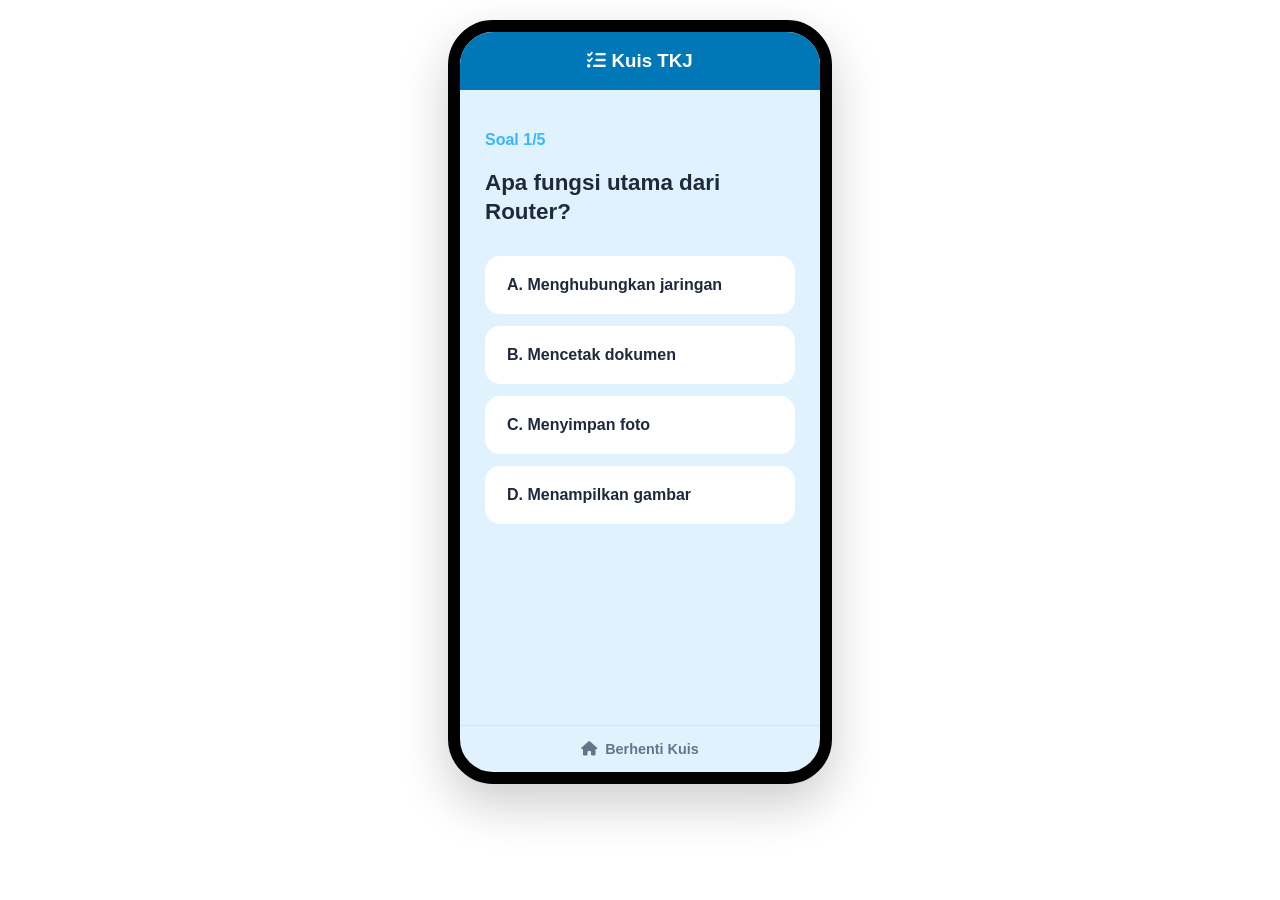
<file: kuis.html>
<!DOCTYPE html>
<html lang="id">
<head>
    <meta charset="UTF-8">
    <meta name="viewport" content="width=device-width, initial-scale=1.0">
    <title>Kuis TKJ</title>
    <link rel="stylesheet" href="https://cdnjs.cloudflare.com/ajax/libs/font-awesome/6.0.0/css/all.min.css">
    <style>
        .phone-screen {
            width: 360px; height: 740px; border: 12px solid #000; border-radius: 45px;
            margin: 20px auto; background-color: #e0f2fe; display: flex; flex-direction: column;
            overflow: hidden; position: relative; box-shadow: 0 20px 50px rgba(0,0,0,0.2);
            font-family: 'Arial', sans-serif;
        }

        .header { background-color: #0077b6; padding: 18px; text-align: center; color: white; }
        
        #main-content { padding: 25px; flex-grow: 1; display: flex; flex-direction: column; }

        /* Kartu Jawaban */
        .option-card {
            background: white; border-radius: 15px; padding: 18px 20px;
            margin-bottom: 12px; font-weight: bold; color: #1e293b;
            border: 2px solid transparent; cursor: pointer; transition: 0.3s;
        }
        .option-card:active { transform: scale(0.95); }

        /* Tombol Biru Friendly */
        .btn-blue {
            background-color: #38b6ff; color: white; border: none; padding: 15px;
            border-radius: 15px; font-weight: bold; width: 100%; font-size: 1rem;
            cursor: pointer; transition: 0.3s; display: flex; align-items: center; justify-content: center; gap: 10px;
        }
        .btn-blue:hover { background-color: #0096f1; }

        /* Footer Berhenti */
        .footer-nav { padding: 15px; text-align: center; border-top: 1px solid rgba(0,0,0,0.05); }
        .btn-stop { color: #64748b; text-decoration: none; font-weight: bold; font-size: 0.9rem; display: flex; align-items: center; justify-content: center; gap: 8px; }

        /* Hasil Akhir */
        #result-view h1 { font-size: 90px; color: #38b6ff; font-weight: 900; margin: 10px 0; }
    </style>
</head>
<body>

<div class="phone-screen">
    <div id="quiz-header" class="header">
        <h3 style="margin: 0;" id="header-title"><i class="fas fa-tasks"></i> Kuis TKJ</h3>
    </div>

    <div id="main-content">
        <!-- Tampilan Soal -->
        <div id="quiz-view">
            <p id="q-number" style="color: #38b6ff; font-weight: bold; margin-bottom: 5px;">Soal 1/5</p>
            <h2 id="q-text" style="color: #1e293b; font-weight: 800; margin-bottom: 30px; line-height: 1.3; font-size: 1.4rem;"></h2>
            <div id="options-list"></div>
        </div>

        <!-- Feedback Layar -->
        <div id="feedback-view" style="display: none; text-align: center; margin-top: 60px;">
            <div id="feedback-icon" style="font-size: 100px; margin-bottom: 20px;"></div>
            <h2 id="feedback-msg" style="font-weight: 800; margin-bottom: 30px;"></h2>
            <button class="btn-blue" onclick="nextQuestion()">Lanjut Ke Soal Berikutnya</button>
        </div>

        <!-- Hasil Akhir (Piala) -->
        <div id="result-view" style="display: none; text-align: center; margin-top: 40px;">
            <div style="font-size: 100px; margin-bottom: 10px;">🏆</div>
            <h2 style="color: #1e293b; font-weight: 800;">Kuis Selesai!</h2>
            <p style="color: #64748b;">Selamat! Kamu meraih skor:</p>
            <h1 id="final-score">0</h1>
            
            <button class="btn-blue" onclick="location.reload()" style="margin-bottom: 15px;">
                <i class="fas fa-redo"></i> Coba Lagi
            </button>
            <a href="index.html" style="color: #94a3b8; text-decoration: none; font-weight: bold; display: block;">Kembali ke Menu Utama</a>
        </div>
    </div>

    <div class="footer-nav" id="footer-nav">
        <a href="index.html" class="btn-stop">
            <i class="fas fa-home"></i> Berhenti Kuis
        </a>
    </div>
</div>

<!-- Bagian ini harus ada di atas tag script -->
<audio id="snd-correct" src="https://assets.mixkit.co/active_storage/sfx/2000/2000-preview.mp3"></audio>
<audio id="snd-wrong" src="https://assets.mixkit.co/active_storage/sfx/2019/2019-preview.mp3"></audio>
<audio id="snd-applause" src="https://www.soundjay.com/human/applause-01.mp3"></audio>

<script>
    const urlParams = new URLSearchParams(window.location.search);
    const level = urlParams.get('level') || "1";

    const questions = {
        "1": [
            { q: "Apa fungsi utama dari Router?", o: ["Menghubungkan jaringan", "Mencetak dokumen", "Menyimpan foto", "Menampilkan gambar"], c: 0 },
            { q: "Perangkat untuk menghubungkan komputer dalam LAN?", o: ["Mouse", "Switch/Hub", "Printer", "Monitor"], c: 1 },
            { q: "Kabel standar untuk jaringan LAN?", o: ["UTP", "Listrik", "Telepon", "Antena"], c: 0 },
            { q: "Urutan kabel straight diawali warna?", o: ["Coklat", "Biru", "Putih Orange", "Hijau"], c: 2 },
            { q: "IP Address 192.168.1.1 masuk kelas?", o: ["Kelas A", "Kelas B", "Kelas C", "Kelas D"], c: 2 }
        ],
        "2": [
            { q: "Berapa jumlah host tersedia pada subnet /24?", o: ["254", "256", "128", "512"], c: 0 },
            { q: "Protokol yang memberikan IP otomatis adalah?", o: ["DNS", "DHCP", "HTTP", "FTP"], c: 1 },
            { q: "Lapisan ke-3 pada OSI Layer adalah?", o: ["Physical", "Data Link", "Network", "Transport"], c: 2 },
            { q: "Alat untuk memotong dan menjepit kabel UTP?", o: ["Tang Kombinasi", "Tang Crimping", "Gunting", "Cutter"], c: 1 },
            { q: "Satuan kecepatan internet adalah?", o: ["Meter", "Kbps/Mbps", "Kilogram", "Hertz"], c: 1 },
            { q: "Port default untuk HTTP adalah?", o: ["21", "443", "80", "22"], c: 2 },
            { q: "Perintah cek koneksi di CMD adalah?", o: ["Cek", "Ping", "Ipconfig", "Dir"], c: 1 },
            { q: "Topologi yang memerlukan Hub di tengahnya?", o: ["Bus", "Ring", "Star", "Mesh"], c: 2 },
            { q: "Alamat fisik sebuah NIC disebut?", o: ["IP Address", "MAC Address", "Home Address", "URL"], c: 1 },
            { q: "Kabel Fiber Optic menggunakan media?", o: ["Tembaga", "Udara", "Cahaya", "Listrik"], c: 2 }
        ]
    };

    let quizData = questions[level];
    let current = 0;
    let score = 0;

    function loadQuestion() {
        document.getElementById('quiz-view').style.display = "block";
        document.getElementById('feedback-view').style.display = "none";
        document.getElementById('footer-nav').style.display = "block";
        const data = quizData[current];
        document.getElementById('q-number').innerText = `Soal ${current + 1}/${quizData.length}`;
        document.getElementById('q-text').innerText = data.q;
        const list = document.getElementById('options-list');
        list.innerHTML = "";
        data.o.forEach((opt, i) => {
            const div = document.createElement('div');
            div.className = "option-card";
            div.innerHTML = `<strong>${String.fromCharCode(65 + i)}.</strong> ${opt}`;
            div.onclick = () => check(i);
            list.appendChild(div);
        });
    }

    function check(idx) {
        const isCorrect = idx === quizData[current].c;
        document.getElementById('quiz-view').style.display = "none";
        document.getElementById('feedback-view').style.display = "block";
        if(isCorrect) {
            score += (level === "2" ? 10 : 20);
            document.getElementById('feedback-icon').innerHTML = "✅";
            document.getElementById('feedback-icon').style.color = "#22c55e";
            document.getElementById('feedback-msg').innerText = "Jawabanmu Benar!";
            document.getElementById('feedback-msg').style.color = "#22c55e";
            document.getElementById('snd-correct').play();
        } else {
            document.getElementById('feedback-icon').innerHTML = "❌";
            document.getElementById('feedback-icon').style.color = "#ef4444";
            document.getElementById('feedback-msg').innerText = "Waduh, Salah!";
            document.getElementById('feedback-msg').style.color = "#ef4444";
            document.getElementById('snd-wrong').play();
        }
    }

    function nextQuestion() {
        current++;
        if(current < quizData.length) loadQuestion();
        else showResult();
    }

    function showResult() {
        document.getElementById('feedback-view').style.display = "none";
        document.getElementById('footer-nav').style.display = "none";
        document.getElementById('result-view').style.display = "block";
        document.getElementById('final-score').innerText = score;
        document.getElementById('header-title').innerHTML = '<i class="fas fa-trophy"></i> Hasil Akhir';
        
        // Memainkan suara tepuk tangan
        const clap = document.getElementById('snd-applause');
        clap.volume = 1.0;
        clap.currentTime = 0;
        clap.play().catch(e => console.log("Audio play failed:", e));
    }

    loadQuestion();
</script>
</body>
</html>
</file>
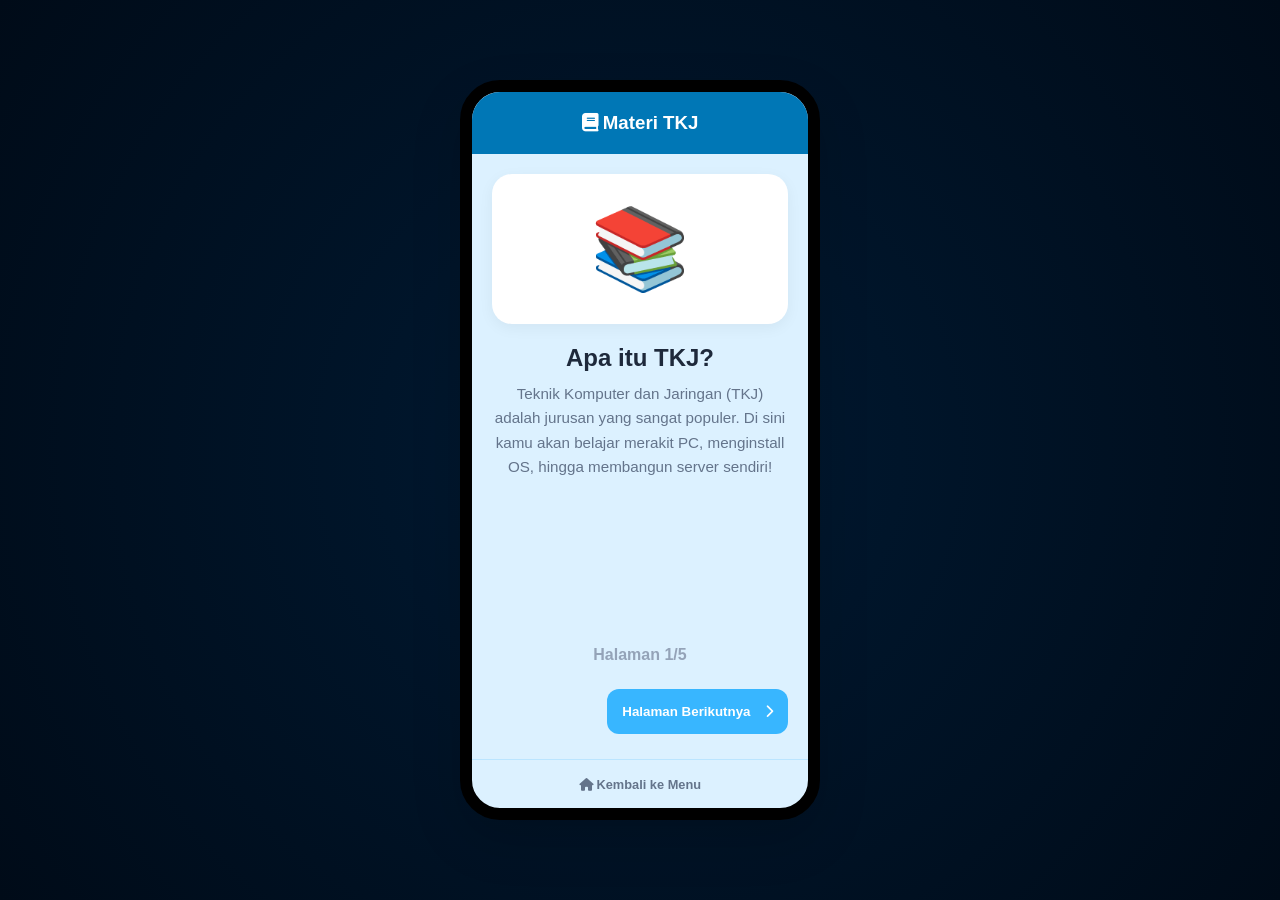
<file: materi.html>
<!DOCTYPE html>
<html lang="id">
<head>
    <meta charset="UTF-8">
    <meta name="viewport" content="width=device-width, initial-scale=1.0">
    <title>Materi TKJ</title>
    <link rel="stylesheet" href="https://cdnjs.cloudflare.com/ajax/libs/font-awesome/6.0.0/css/all.min.css">
    <link rel="stylesheet" href="css/style.css">
</head>
<body>

<div class="phone-screen">
    <!-- Header -->
    <div class="header-blue" style="background-color: #0077b6;">
        <h3><i class="fas fa-book"></i> Materi TKJ</h3>
    </div>

    <!-- Area Konten Materi -->
    <div id="materi-container" style="padding: 20px; flex-grow: 1; display: flex; flex-direction: column; align-items: center; text-align: center;">
        
        <!-- Gambar Ilustrasi Buku -->
        <div id="materi-image" style="width: 100%; height: 150px; background: white; border-radius: 20px; display: flex; align-items: center; justify-content: center; font-size: 80px; box-shadow: 0 4px 15px rgba(0,0,0,0.05); margin-bottom: 20px;">
            📚
        </div>

        <div id="materi-content" style="flex-grow: 1;">
            <h2 id="materi-title" style="color: #1e293b; margin-bottom: 10px;">Apa itu TKJ?</h2>
            <p id="materi-text" style="color: #64748b; line-height: 1.6; font-size: 0.95rem;">
                Teknik Komputer dan Jaringan (TKJ) adalah jurusan yang populer. Kamu akan belajar merakit PC, menginstall OS, hingga membangun server!
            </p>
        </div>

        <!-- Indikator Halaman -->
        <p id="page-indicator" style="color: #94a3b8; font-weight: bold; margin-bottom: 20px;">Halaman 1/5</p>

        <!-- Tombol Navigasi -->
        <div style="display: flex; gap: 10px; width: 100%;">
            <button id="prevBtn" class="btn-blue" onclick="changePage(-1)" style="flex: 1; background-color: #cbd5e1; color: #475569;">
                <i class="fas fa-chevron-left"></i>
            </button>
            <button id="nextBtn" class="btn-blue" onclick="changePage(1)" style="flex: 2;">
                Halaman Berikutnya <i class="fas fa-chevron-right"></i>
            </button>
        </div>
    </div>

    <!-- Footer -->
    <div style="padding: 15px; text-align: center; border-top: 1px solid #38b6ff33;">
        <a href="index.html" style="color: #64748b; text-decoration: none; font-weight: 600; font-size: 0.8rem;">
            <i class="fas fa-home"></i> Kembali ke Menu
        </a>
    </div>
</div>

<script>
    const dataMateri = [
        {
            title: "Apa itu TKJ?",
            text: "Teknik Komputer dan Jaringan (TKJ) adalah jurusan yang sangat populer. Di sini kamu akan belajar merakit PC, menginstall OS, hingga membangun server sendiri!",
            img: "📚"
        },
        {
            title: "Perangkat Keras",
            text: "Kamu akan mempelajari komponen fisik komputer seperti Motherboard, CPU, RAM, dan Harddisk serta cara merakitnya dengan benar.",
            img: "🖥️"
        },
        {
            title: "Jaringan Dasar",
            text: "Belajar tentang kabel UTP, konektor RJ-45, serta cara membuat jaringan LAN agar komputer bisa saling berkomunikasi.",
            img: "🔌"
        },
        {
            title: "Sistem Operasi",
            text: "Menguasai instalasi Windows dan Linux, serta melakukan konfigurasi sistem agar perangkat siap digunakan untuk bekerja.",
            img: "💿"
        },
        {
            title: "Keamanan Jaringan",
            text: "Mempelajari cara melindungi data dan jaringan dari serangan hacker, serta mengkonfigurasi Firewall pada router.",
            img: "🔐"
        }
    ];

    let currentPage = 0;

    function changePage(step) {
        currentPage += step;

        // Validasi agar tidak keluar dari batas halaman
        if (currentPage < 0) currentPage = 0;
        if (currentPage >= dataMateri.length) currentPage = dataMateri.length - 1;

        updateUI();
    }

    function updateUI() {
        const item = dataMateri[currentPage];
        
        // Update Konten
        document.getElementById('materi-title').innerText = item.title;
        document.getElementById('materi-text').innerText = item.text;
        document.getElementById('materi-image').innerText = item.img;
        document.getElementById('page-indicator').innerText = `Halaman ${currentPage + 1}/${dataMateri.length}`;

        // Atur tombol
        document.getElementById('prevBtn').style.visibility = (currentPage === 0) ? "hidden" : "visible";
        
        const nextBtn = document.getElementById('nextBtn');
        if (currentPage === dataMateri.length - 1) {
            nextBtn.innerHTML = 'Selesai Membaca <i class="fas fa-check"></i>';
            nextBtn.onclick = () => window.location.href = 'index.html';
        } else {
            nextBtn.innerHTML = 'Halaman Berikutnya <i class="fas fa-chevron-right"></i>';
            nextBtn.onclick = () => changePage(1);
        }
    }

    // Inisialisasi awal
    updateUI();
</script>

</body>
</html>
</file>
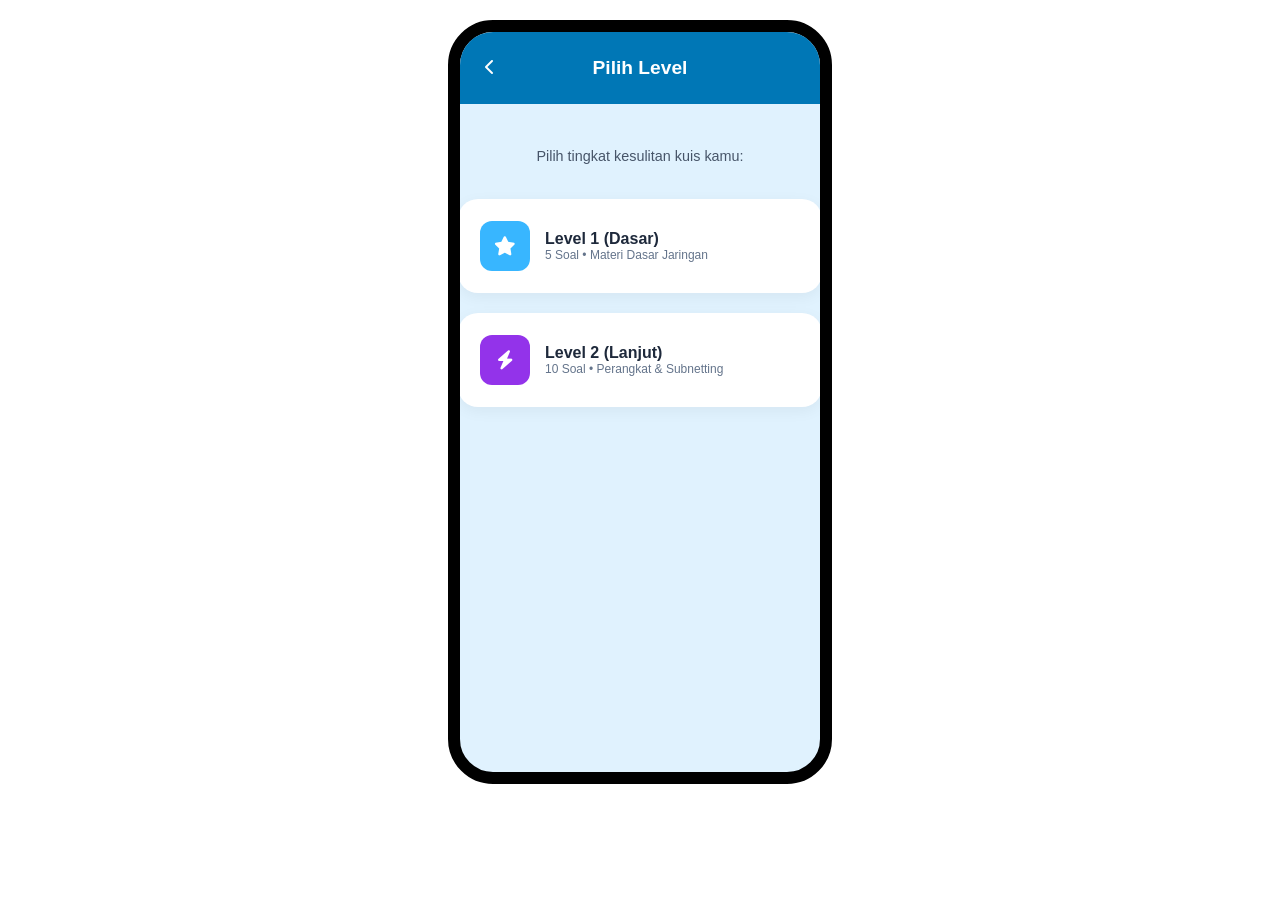
<file: pilih-level.html>
<!DOCTYPE html>
<html lang="id">
<head>
    <meta charset="UTF-8">
    <meta name="viewport" content="width=device-width, initial-scale=1.0">
    <title>Pilih Level Kuis</title>
    <link rel="stylesheet" href="https://cdnjs.cloudflare.com/ajax/libs/font-awesome/6.0.0/css/all.min.css">
    <style>
        .phone-screen {
            width: 360px;
            height: 740px;
            border: 12px solid #000;
            border-radius: 45px;
            margin: 20px auto;
            background-color: #e0f2fe;
            display: flex;
            flex-direction: column;
            overflow: hidden;
            font-family: 'Poppins', sans-serif;
        }
        .header {
            background-color: #0077b6;
            padding: 25px;
            color: white;
            text-align: center;
            display: flex;
            align-items: center;
        }
        .header a { color: white; text-decoration: none; position: absolute; }
        .header h3 { margin: 0; width: 100%; font-size: 1.2rem; }

        .content {
            padding: 30px 20px;
            display: flex;
            flex-direction: column;
            gap: 20px;
            align-items: center;
        }
        .level-card {
            width: 100%;
            background: white;
            padding: 20px;
            border-radius: 20px;
            display: flex;
            align-items: center;
            text-decoration: none;
            color: #1e293b;
            border: 2px solid transparent;
            transition: 0.3s;
            box-shadow: 0 4px 15px rgba(0,0,0,0.05);
        }
        .level-card:hover { border-color: #0077b6; transform: translateY(-3px); }
        .icon-box {
            width: 50px;
            height: 50px;
            border-radius: 12px;
            display: flex;
            align-items: center;
            justify-content: center;
            margin-right: 15px;
            color: white;
            font-size: 1.2rem;
        }
        .lvl-1 { background: #38b6ff; }
        .lvl-2 { background: #9333ea; }
        
        .level-info h4 { margin: 0; font-size: 1rem; }
        .level-info p { margin: 0; font-size: 0.75rem; color: #64748b; }
    </style>
</head>
<body>
    <div class="phone-screen">
        <div class="header">
            <a href="index.html"><i class="fas fa-chevron-left"></i></a>
            <h3>Pilih Level</h3>
        </div>
        <div class="content">
            <p style="text-align: center; color: #475569; font-size: 0.9rem;">Pilih tingkat kesulitan kuis kamu:</p>
            
            <a href="kuis.html?level=1" class="level-card">
                <div class="icon-box lvl-1"><i class="fas fa-star"></i></div>
                <div class="level-info">
                    <h4>Level 1 (Dasar)</h4>
                    <p>5 Soal • Materi Dasar Jaringan</p>
                </div>
            </a>

            <a href="kuis.html?level=2" class="level-card">
                <div class="icon-box lvl-2"><i class="fas fa-bolt"></i></div>
                <div class="level-info">
                    <h4>Level 2 (Lanjut)</h4>
                    <p>10 Soal • Perangkat & Subnetting</p>
                </div>
            </a>
        </div>
    </div>
</body>
</html>
</file>
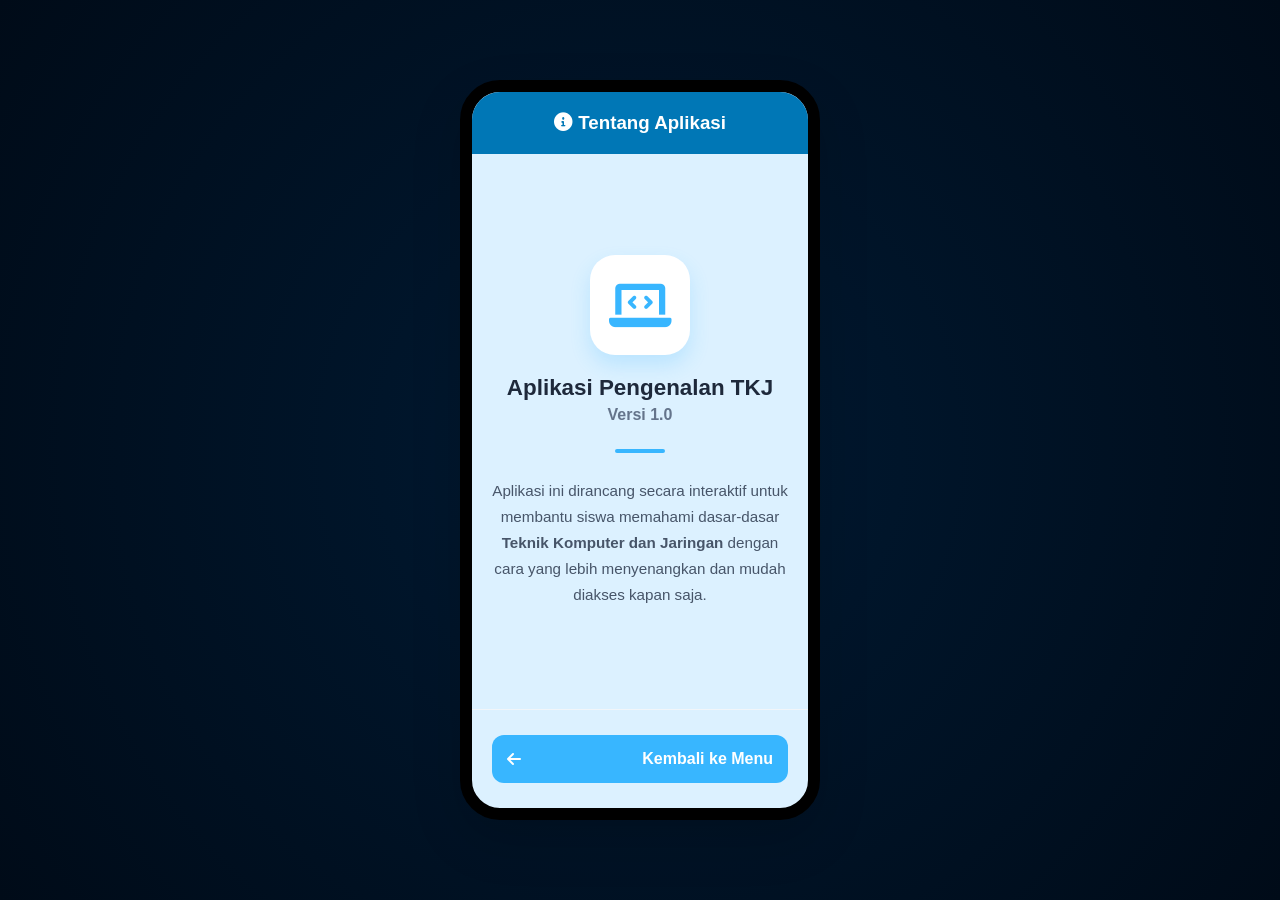
<file: tentang.html>
<!DOCTYPE html>
<html lang="id">
<head>
    <meta charset="UTF-8">
    <meta name="viewport" content="width=device-width, initial-scale=1.0">
    <title>Tentang Aplikasi</title>
    <link rel="stylesheet" href="https://cdnjs.cloudflare.com/ajax/libs/font-awesome/6.0.0/css/all.min.css">
    <link rel="stylesheet" href="css/style.css">
</head>
<body>

<div class="phone-screen">
    <!-- Header Biru Cerah -->
    <div class="header-blue">
        <h3><i class="fas fa-info-circle"></i> Tentang Aplikasi</h3>
    </div>

    <!-- Konten Utama (Dibuat Rapi di Tengah) -->
    <div style="padding: 30px 20px; text-align: center; flex-grow: 1; display: flex; flex-direction: column; align-items: center; justify-content: center;">
        
        <!-- Icon Aplikasi Besar -->
        <div style="background: white; width: 100px; height: 100px; border-radius: 25px; display: flex; align-items: center; justify-content: center; box-shadow: 0 10px 20px rgba(56, 182, 255, 0.2); margin-bottom: 20px;">
            <i class="fas fa-laptop-code" style="font-size: 50px; color: #38b6ff;"></i>
        </div>

        <h2 style="color: #1e293b; font-size: 1.4rem; margin-bottom: 5px;">Aplikasi Pengenalan TKJ</h2>
        <p style="color: #64748b; font-weight: 600; margin-bottom: 25px;">Versi 1.0</p>

        <!-- Garis Pemisah Tipis -->
        <div style="width: 50px; height: 4px; background: #38b6ff; border-radius: 10px; margin-bottom: 25px;"></div>

        <p style="color: #475569; line-height: 1.7; font-size: 0.95rem;">
            Aplikasi ini dirancang secara interaktif untuk membantu siswa memahami dasar-dasar <b>Teknik Komputer dan Jaringan</b> dengan cara yang lebih menyenangkan dan mudah diakses kapan saja.
        </p>
    </div>

    <!-- Navigasi Bawah -->
    <div style="padding: 20px; text-align: center; border-top: 1px solid #f1f5f9;">
        <a href="index.html" class="btn-blue" style="width: 100%;">
            <i class="fas fa-arrow-left"></i> Kembali ke Menu
        </a>
    </div>
</div>

</body>
</html>
</file>
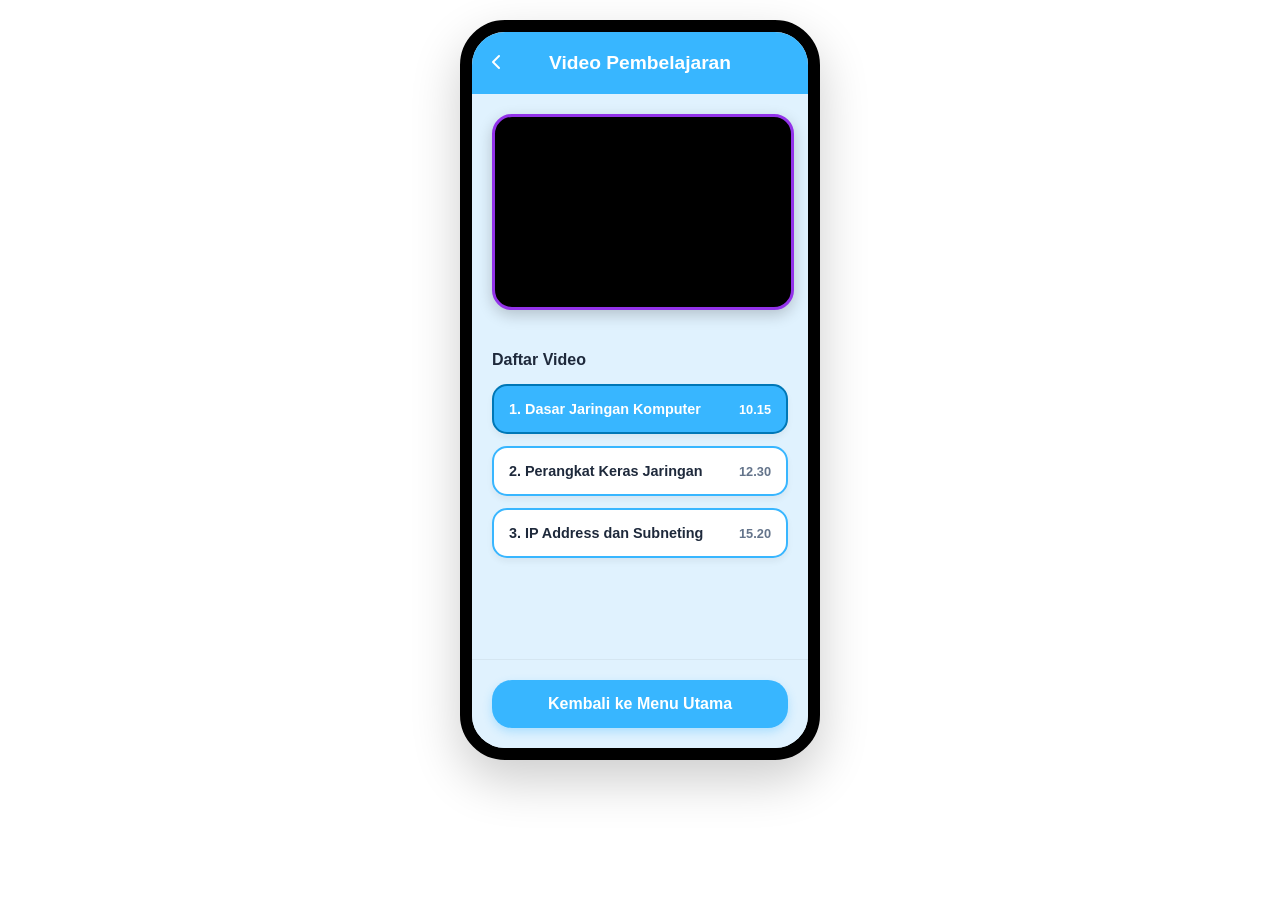
<file: video.html>
<!DOCTYPE html>
<html lang="id">
<head>
    <meta charset="UTF-8">
    <meta name="viewport" content="width=device-width, initial-scale=1.0">
    <title>Video Pembelajaran - TKJ</title>
    <link rel="stylesheet" href="https://cdnjs.cloudflare.com/ajax/libs/font-awesome/6.0.0/css/all.min.css">
    <style>
        /* CSS FRAME HP - KONSISTEN 740px */
        .phone-screen {
            width: 360px;
            height: 740px;
            border: 12px solid #000;
            border-radius: 45px;
            margin: 20px auto;
            background-color: #e0f2fe;
            display: flex;
            flex-direction: column;
            overflow: hidden;
            position: relative;
            box-sizing: border-box;
            box-shadow: 0 20px 50px rgba(0,0,0,0.2);
            font-family: 'Poppins', sans-serif, Arial;
        }

        /* HEADER */
        .header {
            background-color: #38b6ff;
            padding: 20px;
            display: flex;
            align-items: center;
            color: white;
            position: relative;
        }
        .header a { color: white; text-decoration: none; position: absolute; left: 20px; }
        .header h3 { margin: 0; width: 100%; text-align: center; font-size: 1.2rem; font-weight: 700; }

        /* PEMUTAR VIDEO */
        .video-player-container {
            padding: 20px;
        }
        .main-video-frame {
            width: 100%;
            height: 190px;
            background-color: #000;
            border-radius: 20px;
            border: 3px solid #9333ea;
            overflow: hidden;
            box-shadow: 0 5px 15px rgba(0,0,0,0.2);
        }
        iframe { width: 100%; height: 100%; border: none; }

        /* DAFTAR VIDEO */
        .video-list-section {
            padding: 0 20px;
            flex-grow: 1;
            overflow-y: auto;
        }
        .video-list-section h4 { margin-bottom: 15px; color: #1e293b; font-weight: 800; }

        .video-item {
            background: white;
            border: 2px solid #38b6ff;
            border-radius: 15px;
            padding: 15px;
            margin-bottom: 12px;
            display: flex;
            justify-content: space-between;
            align-items: center;
            cursor: pointer;
            transition: 0.3s;
            box-shadow: 0 4px 6px rgba(0,0,0,0.05);
        }
        .video-item:hover { transform: translateY(-2px); background: #f0f9ff; }
        .video-item.active { background: #38b6ff; border-color: #0077b6; }
        .video-item.active .video-title, .video-item.active .video-duration { color: white; }

        .video-title { font-weight: bold; color: #1e293b; font-size: 0.9rem; }
        .video-duration { font-weight: bold; color: #64748b; font-size: 0.8rem; }

        /* FOOTER */
        .footer {
            padding: 20px;
            background-color: #e0f2fe;
            border-top: 1px solid rgba(0,0,0,0.05);
        }
        .btn-main-menu {
            background-color: #38b6ff;
            color: white;
            border: none;
            padding: 15px;
            border-radius: 20px;
            width: 100%;
            font-weight: 800;
            font-size: 1rem;
            cursor: pointer;
            text-decoration: none;
            display: block;
            text-align: center;
            box-sizing: border-box;
            box-shadow: 0 4px 10px rgba(56, 182, 255, 0.3);
        }
    </style>
</head>
<body>

<div class="phone-screen">
    <!-- Header -->
    <div class="header">
        <a href="index.html"><i class="fas fa-chevron-left"></i></a>
        <h3>Video Pembelajaran</h3>
    </div>

    <!-- Layar Pemutar -->
    <div class="video-player-container">
        <div class="main-video-frame" id="player-box">
            <!-- Video default yang muncul saat pertama kali buka -->
            <iframe src="https://www.youtube.com/embed/I3NZInG44KQ" allowfullscreen></iframe>
        </div>
    </div>

    <!-- List Video -->
    <div class="video-list-section">
        <h4>Daftar Video</h4>
        
        <div class="video-item active" onclick="playVideo('https://www.youtube.com/embed/I3NZInG44KQ', this)">
            <span class="video-title">1. Dasar Jaringan Komputer</span>
            <span class="video-duration">10.15</span>
        </div>

        <div class="video-item" onclick="playVideo('https://www.youtube.com/embed/IhAmT_a73BY', this)">
            <span class="video-title">2. Perangkat Keras Jaringan</span>
            <span class="video-duration">12.30</span>
        </div>

        <!-- Update Link IP Address & Subneting di sini -->
        <div class="video-item" onclick="playVideo('https://www.youtube.com/embed/Xbsi8nbEyZA', this)">
            <span class="video-title">3. IP Address dan Subneting</span>
            <span class="video-duration">15.20</span>
        </div>
    </div>

    <!-- Tombol Kembali -->
    <div class="footer">
        <a href="index.html" class="btn-main-menu">Kembali ke Menu Utama</a>
    </div>
</div>

<script>
    function playVideo(url, element) {
        const playerBox = document.getElementById('player-box');
        // autoplay=1 supaya video langsung jalan begitu list diklik
        playerBox.innerHTML = `<iframe src="${url}?autoplay=1" allow="autoplay; encrypted-media" allowfullscreen></iframe>`;

        // Atur status warna tombol (active)
        const items = document.querySelectorAll('.video-item');
        items.forEach(item => item.classList.remove('active'));
        element.classList.add('active');
    }
</script>

</body>
</html>
</file>
<file: css/style.css>
@import url('https://fonts.googleapis.com/css2?family=Poppins:wght@400;600;700&display=swap');

* { box-sizing: border-box; margin: 0; padding: 0; }

body {
    background-color: #f0f9ff;
    font-family: 'Poppins', sans-serif;
    display: flex;
    justify-content: center;
    align-items: center;
    min-height: 100vh;
}

.phone-screen {
    width: 360px;
    height: 740px;
    background-color: #dcf1ff; /* Biru muda cerah sesuai Canva */
    border: 10px solid #ffffff;
    border-radius: 40px;
    position: relative;
    overflow-y: auto;
    display: flex;
    flex-direction: column;
    box-shadow: 0 20px 50px rgba(0,0,0,0.1);
}

/* Header Biru Cerah */
.header-blue {
    background-color: #38b6ff;
    padding: 20px;
    text-align: center;
    color: white;
    position: sticky;
    top: 0;
    z-index: 10;
}

/* Tombol Selanjutnya & Utama */
.btn-blue {
    background-color: #38b6ff;
    color: white;
    border: none;
    padding: 12px 25px;
    border-radius: 10px;
    font-weight: 700;
    cursor: pointer;
    text-decoration: none;
    display: inline-block;
    transition: 0.3s;
}

/* Kotak Pilihan Kuis */
.quiz-option {
    background: white;
    border: 2px solid #e2e8f0;
    color: #1e293b;
    padding: 15px;
    margin: 10px 20px;
    border-radius: 15px;
    cursor: pointer;
    text-align: left;
    font-weight: 600;
    font-size: 0.9rem;
    transition: 0.2s;
}

/* Efek Benar / Salah */
.correct { background-color: #4ade80 !important; color: white; border-color: #22c55e; }
.wrong { background-color: #f87171 !important; color: white; border-color: #ef4444; }

/* Overlay Feedback (Ceklis/Silang) */
#feedback-overlay {
    display: none;
    text-align: center;
    padding: 20px;
}
.icon-result { font-size: 80px; margin-bottom: 10px; }

/* Ini adalah 'Bingkai HP' yang hilang itu */
.phone-screen {
    width: 360px;
    height: 740px;
    background-color: #dcf1ff; /* Warna latar biru muda cerah */
    border: 12px solid #000000; /* Frame putih HP */
    border-radius: 40px;
    display: flex;
    flex-direction: column;
    position: relative;
    overflow: hidden; /* Supaya konten tidak keluar dari lengkungan HP */
    box-shadow: 0 20px 50px rgba(0,0,0,0.15);
    margin: 20px auto; /* Supaya posisi HP ada di tengah layar monitor */
}

/* Header yang kamu mau gelapin tadi */
.header-blue {
    background-color: #0077b6; /* Biru tua sesuai request kamu */
    padding: 20px;
    text-align: center;
    color: white;
}

/* Tombol Biru yang Seragam */
.btn-blue {
    background-color: #38b6ff;
    color: white;
    padding: 15px;
    border-radius: 12px;
    text-decoration: none;
    font-weight: bold;
    display: flex;
    justify-content: space-between;
    align-items: center;
    transition: 0.3s;
    border: none;
    margin: 5px 0;
}

.btn-blue:hover {
    background-color: #0096e6;
}
/* Animasi membal saat tombol ditekan (Klik/Sentuh) */
.btn-blue:active, .video-item:active, .quiz-option:active {
    transform: scale(0.95); /* Mengecil sedikit */
    transition: 0.1s;
    filter: brightness(0.9); /* Agak gelap dikit biar kelihatan dipencet */
}

/* Efek hover (saat kursor di atas tombol) */
.btn-blue:hover, .video-item:hover {
    transform: translateY(-2px); /* Naik sedikit */
    box-shadow: 0 5px 15px rgba(0,0,0,0.1);
    transition: 0.2s;
}

/* Animasi goyang (Wiggle) untuk tombol yang penting */
@keyframes wiggle {
    0% { transform: rotate(0deg); }
    25% { transform: rotate(1deg); }
    75% { transform: rotate(-1deg); }
    100% { transform: rotate(0deg); }
}

/* Tambahkan class ini ke tombol kalau mau dia goyang terus-terusan */
.wiggle-effect {
    animation: wiggle 0.3s infinite;
}

body {
    /* Gradasi Biru Gelap ke Hitam agar terlihat dalam */
    background: radial-gradient(circle at center, #001a33 0%, #000b18 100%);
    color: white;
    font-family: 'Segoe UI', Tahoma, Geneva, Verdana, sans-serif;
    display: flex;
    justify-content: center;
    align-items: center;
    height: 100vh;
    margin: 0;
}

/* Efek Tulisan "TKJ" yang bercahaya */
.judul-tkj {
    font-size: 80px;
    font-weight: bold;
    color: #ffffff;
    text-shadow: 
        0 0 10px #00d2ff,
        0 0 20px #00d2ff,
        0 0 40px #00d2ff; /* Efek Neon Glow */
    letter-spacing: 5px;
}
</file>
